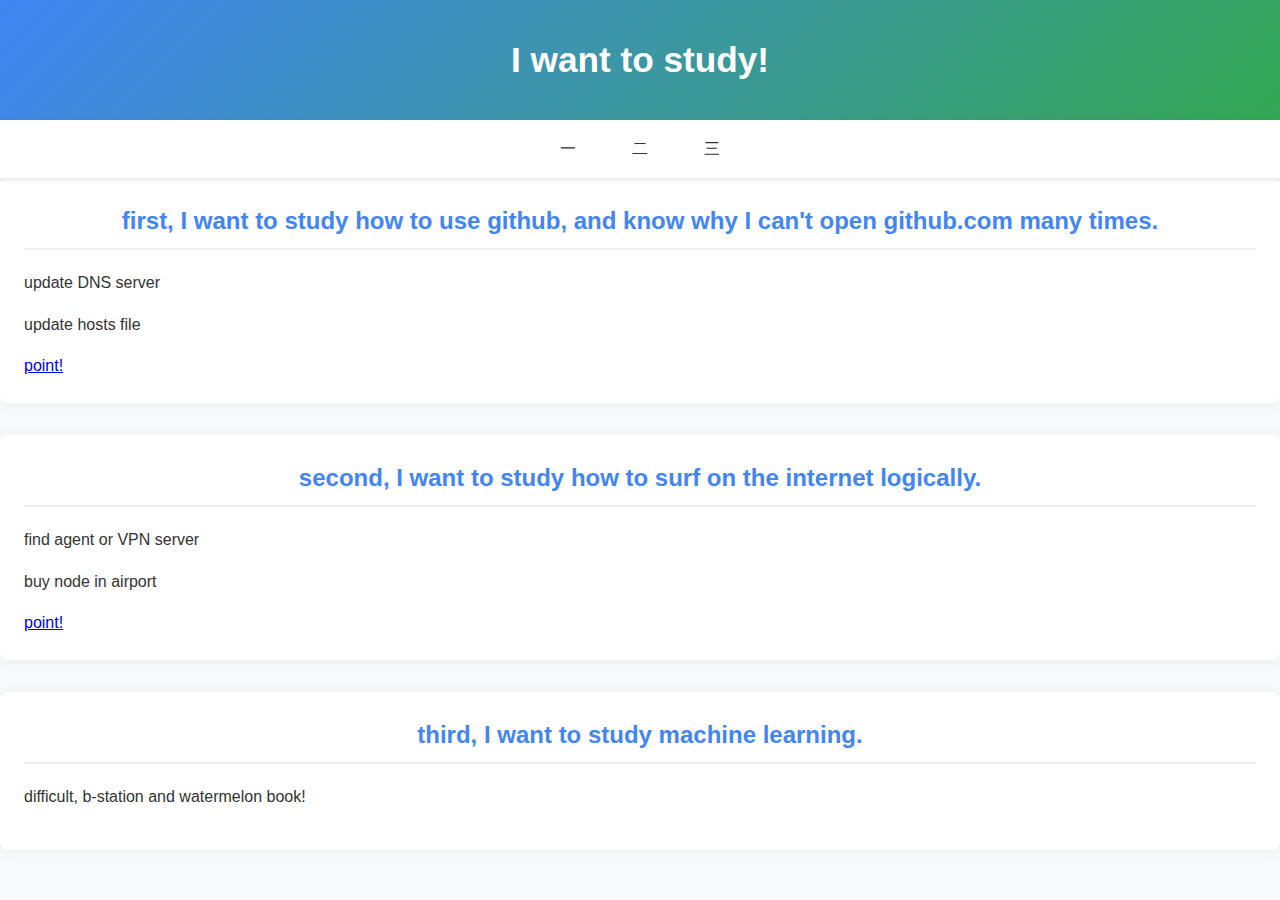
<file: frontend/index.html>
<!DOCTYPE html>
<html>
<head>
    <meta charset = "UTF-8">
    <meta name = "author" content = "fww">
    <meta name = "description" content = "study">
    <title>study</title>
    <link rel = "stylesheet" href = "style.css"> 
</head>
<body>
    <header>
        <h1>I want to study!</h1>
    </header>
    <nav>
        <ul>
            <li><a href = "#one">一</a></li>
            <li><a href = "#two">二</a></li>
            <li><a href = "#three">三</a></li>
        </ul>
    </nav>
    <section id = "one">
        <h2 align = "center">first,  I want to study how to use github, and know why I can't open github.com many times.</h1>
        <p>update DNS server</p>
        <p>update hosts file</p>
        <a href = "https://blog.csdn.net/progalchemist/article/details/147950822">point!</a>
    </section>
    <section id = "two">
        <h2 align = "center">second, I want to study how to surf on the internet logically.</h2>
        <p>find agent or VPN server</p>
        <p>buy node in airport</p>
        <a href = "https://github.com/githubvpn007/v2rayNvpn">point!</a>
    </section>
    <section id = "three">
        <h2 align = "center">third, I want to study machine learning.</h2>
        <p>difficult, b-station and watermelon book!</p>
    </section>
</body>
</html>
</file>
<file: frontend/style.css>
/* 全局变量 */
:root {
  --primary-color: #4285f4;
  --secondary-color: #34a853;
  --dark-color: #333333;
  --light-color: #f8f9fa;
  --text-color: #333;
  --white: #ffffff;
}

/* 基础样式 */
body {
  font-family: 'Microsoft YaHei', 'PingFang SC', sans-serif;
  line-height: 1.6;
  margin: 0;
  padding: 0;
  color: var(--text-color);
  background-color: var(--light-color);
}

/* 页眉样式 */
header {
  background: linear-gradient(135deg, var(--primary-color), var(--secondary-color));
  color: var(--white);
  padding: 2rem 1rem;
  text-align: center;
  box-shadow: 0 2px 10px rgba(0, 0, 0, 0.1);
}

header h1 {
  margin: 0;
  font-size: 2.2rem;
}

/* 导航栏样式 */
nav {
  background-color: var(--white);
  padding: 1rem;
  position: sticky;
  top: 0;
  z-index: 100;
  box-shadow: 0 2px 5px rgba(0, 0, 0, 0.1);
}

nav ul {
  list-style-type: none;
  margin: 0;
  padding: 0;
  display: flex;
  justify-content: center;
  flex-wrap: wrap;
  gap: 1.5rem;
}

nav a {
  text-decoration: none;
  color: var(--dark-color);
  font-weight: 500;
  padding: 0.5rem 1rem;
  border-radius: 4px;
  transition: all 0.3s ease;
}

nav a:hover {
  color: var(--primary-color);
  background-color: rgba(66, 133, 244, 0.1);
}

/* 主体内容样式 */
main {
  padding: 2rem;
  max-width: 1200px;
  margin: 0 auto;
}

section {
  margin-bottom: 2rem;
  padding: 1.5rem;
  background-color: var(--white);
  border-radius: 8px;
  box-shadow: 0 2px 15px rgba(0, 0, 0, 0.05);
  transition: transform 0.3s ease;
}

section:hover {
  transform: translateY(-3px);
}

h2 {
  color: var(--primary-color);
  margin-top: 0;
  border-bottom: 2px solid #eee;
  padding-bottom: 0.5rem;
}

img {
  max-width: 100%;
  height: auto;
  border-radius: 8px;
  margin: 1rem 0;
}

/* 按钮样式 */
.button {
  display: inline-block;
  background: linear-gradient(to right, var(--primary-color), var(--secondary-color));
  color: var(--white);
  padding: 0.7rem 1.5rem;
  text-decoration: none;
  border-radius: 50px;
  font-weight: 500;
  transition: all 0.3s ease;
  box-shadow: 0 4px 15px rgba(66, 133, 244, 0.3);
}

.button:hover {
  transform: translateY(-2px);
  box-shadow: 0 6px 20px rgba(66, 133, 244, 0.4);
}

/* 服务列表样式 */
.service-list {
  display: grid;
  grid-template-columns: repeat(auto-fit, minmax(250px, 1fr));
  gap: 1.5rem;
  margin-top: 1.5rem;
}

.service-item {
  padding: 1.5rem;
  background-color: var(--light-color);
  border-radius: 8px;
  border-left: 4px solid var(--primary-color);
}

/* 页脚样式 */
footer {
  background-color: var(--dark-color);
  color: var(--white);
  text-align: center;
  padding: 1.5rem;
  margin-top: 2rem;
}

/* 响应式设计 */
@media (max-width: 768px) {
  header {
    padding: 1.5rem 1rem;
  }
  
  nav ul {
    gap: 0.5rem;
  }
  
  main {
    padding: 1rem;
  }
  
  section {
    padding: 1.2rem;
  }
}
</file>
